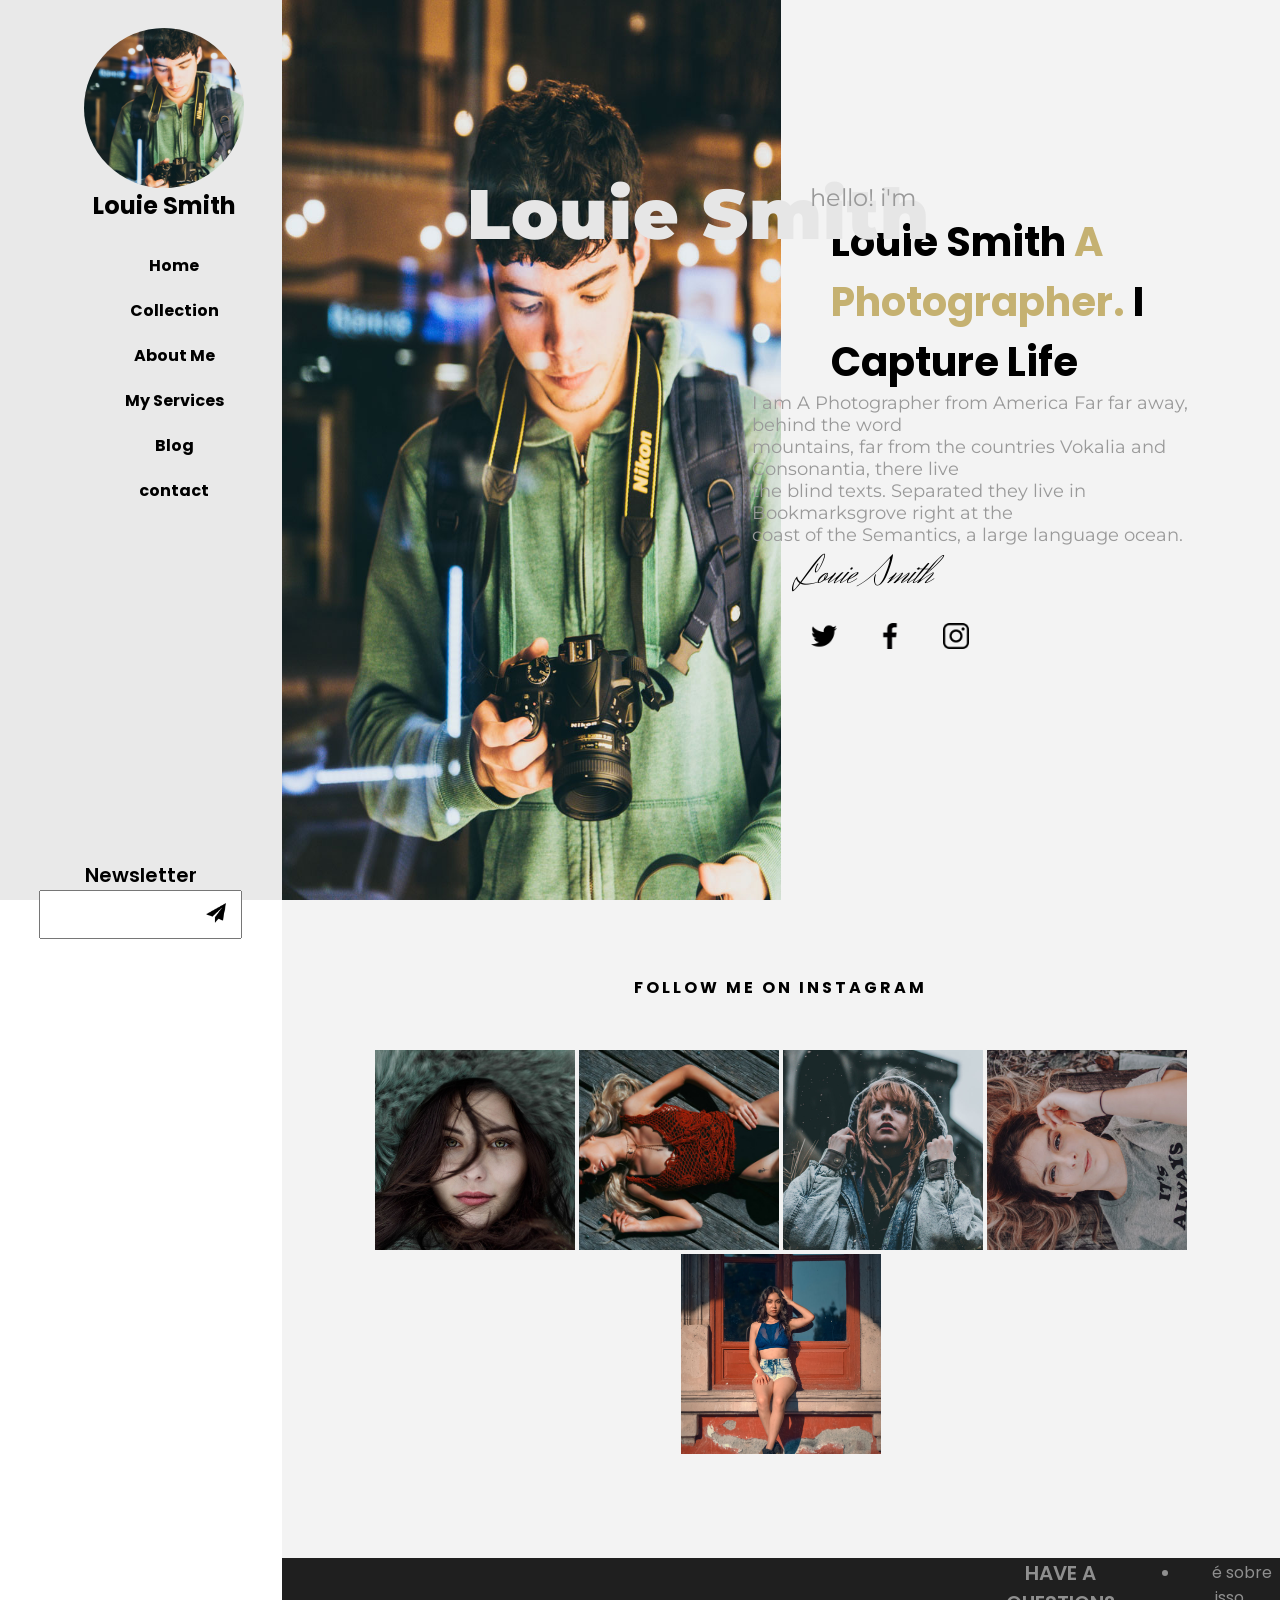
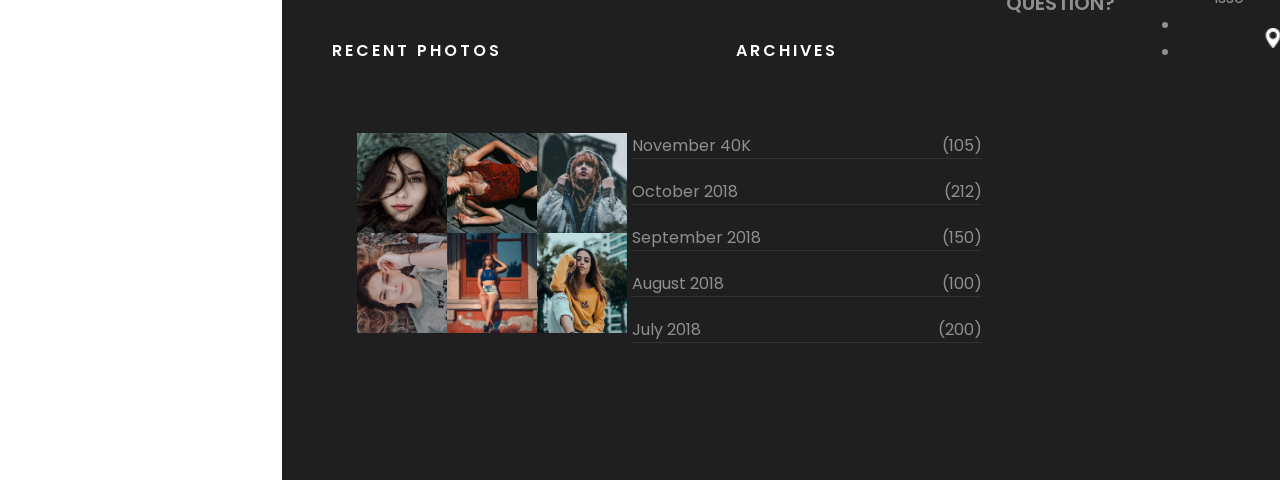
<file: index.html>
<!DOCTYPE html>
<html lang="en">
<head>
    <meta charset="UTF-8">
    <meta name="viewport" content="width=device-width, initial-scale=1.0">
    <title>Louie fotografo</title>
    <link rel="preconnect" href="https://fonts.googleapis.com">
<link rel="preconnect" href="https://fonts.gstatic.com" crossorigin>
<link href="https://fonts.googleapis.com/css2?family=Herr+Von+Muellerhoff&family=Montserrat:ital,wght@0,100..900;1,100..900&family=Poppins:ital,wght@0,100;0,200;0,300;0,400;0,500;0,600;0,700;0,800;0,900;1,100;1,200;1,300;1,400;1,500;1,600;1,700;1,800;1,900&display=swap" rel="stylesheet">
    <link rel="preconnect" href="https://fonts.googleapis.com">
<link rel="preconnect" href="https://fonts.gstatic.com" crossorigin>
<link href="https://fonts.googleapis.com/css2?family=Montserrat:ital,wght@0,100..900;1,100..900&family=Poppins:ital,wght@0,100;0,200;0,300;0,400;0,500;0,600;0,700;0,800;0,900;1,100;1,200;1,300;1,400;1,500;1,600;1,700;1,800;1,900&display=swap" rel="stylesheet">
    <link rel="preconnect" href="https://fonts.googleapis.com">
<link rel="preconnect" href="https://fonts.gstatic.com" crossorigin>
<link href="https://fonts.googleapis.com/css2?family=Montserrat:ital,wght@0,100..900;1,100..900&display=swap" rel="stylesheet">
    <link rel="stylesheet" href="style.css">
</head>
<body>
    <header>
       <div class="menu">
            <img id="pfp" src="img/author.jpg" alt="">
            <h1>Louie Smith</h1>

            <ul>
                <li><a href="">Home</a></li>
                <li><a href="">Collection</a></li>
                <li><a href="">About Me</a></li>
                <li><a href="">My Services</a></li>
                <li><a href="">Blog</a></li>
                <li><a href="">contact</a></li>
            </ul>
       </div>

       <footer>
        <img src="img/send.png" alt="aviaum">
            <h1>Newsletter</h1>
            <div>
                <input type="text">
            </div>

       </footer>
    </header>

    <section>
            <img src="img/author.jpg" alt="">

            <div id="main-txt">
                <span>Louie Smith</span>
                <h1 id="h1-direita">hello! i'm</h1>
                <h2>Louie Smith <i>A Photographer.</i> I Capture Life</h2>
                <p>I am A Photographer from America Far far away, behind the word <br> mountains, far from the countries Vokalia and Consonantia, there live <br> the blind texts. Separated they live in Bookmarksgrove right at the <br> coast of the Semantics, a large language ocean.</p>
                <h3>Louie Smith</h3>
                <div class="social-media">
                    <img src="img/twitter.png" alt="xuiter">
                    <img src="img/facebook-app-symbol.png" alt="faicbuc">
                    <img src="img/instagram.png" alt="istagrao">
                </div>
            </div>
    </section>
    <div class="fotos-instagram">
        <h1>FOLLOW ME ON INSTAGRAM</h1>
        <div>
            <img src="img/image_1.jpg" alt="">
            <img src="img/image_2.jpg" alt="">
            <img src="img/image_3.jpg" alt="">
            <img src="img/image_4.jpg" alt="">
            <img src="img/image_5.jpg" alt="">
        </div>
    </div>

    <footer class="footerzao">
        <div class="trem-do-footer">
            <div id="footer-item-1">
                <h1>RECENT PHOTOS</h1>
                <div id="grid-fotos">
                    <img src="img/image_1.jpg" alt="">
                    <img src="img/image_2.jpg" alt="">
                    <img src="img/image_3.jpg" alt="">
                    <img src="img/image_4.jpg" alt="">
                    <img src="img/image_5.jpg" alt="">
                    <img src="img/image_6.jpg" alt="">
                </div>
            </div>
            
            <div id="footer-item-2">
                <h1>ARCHIVES</h1>
                <ul>
                    <li>November 40K <span>(105)</span></li>
                    <li>October 2018 <span>(212)</span></li>
                    <li>September 2018 <span>(150)</span></li>
                    <li>August 2018 <span>(100)</span></li>
                    <li>July 2018 <span>(200)</span></li>
                
                </ul>
            </div id="footer-item-3">
                <h1>HAVE A QUESTION?</h1>
                <ul>
                    <li><img src="img/maps-and-flags.png" alt=""> <span>é sobre isso </span></li>
                    <li><img src="img/phone-receiver-silhouette.png" alt=""> <span></span></li>
                    <li><img src="img/letter.png" alt=""> <span></span></li>
                </ul>
            <div>

            </div>
        </div>
    </footer>


</body>
</html>
</file>
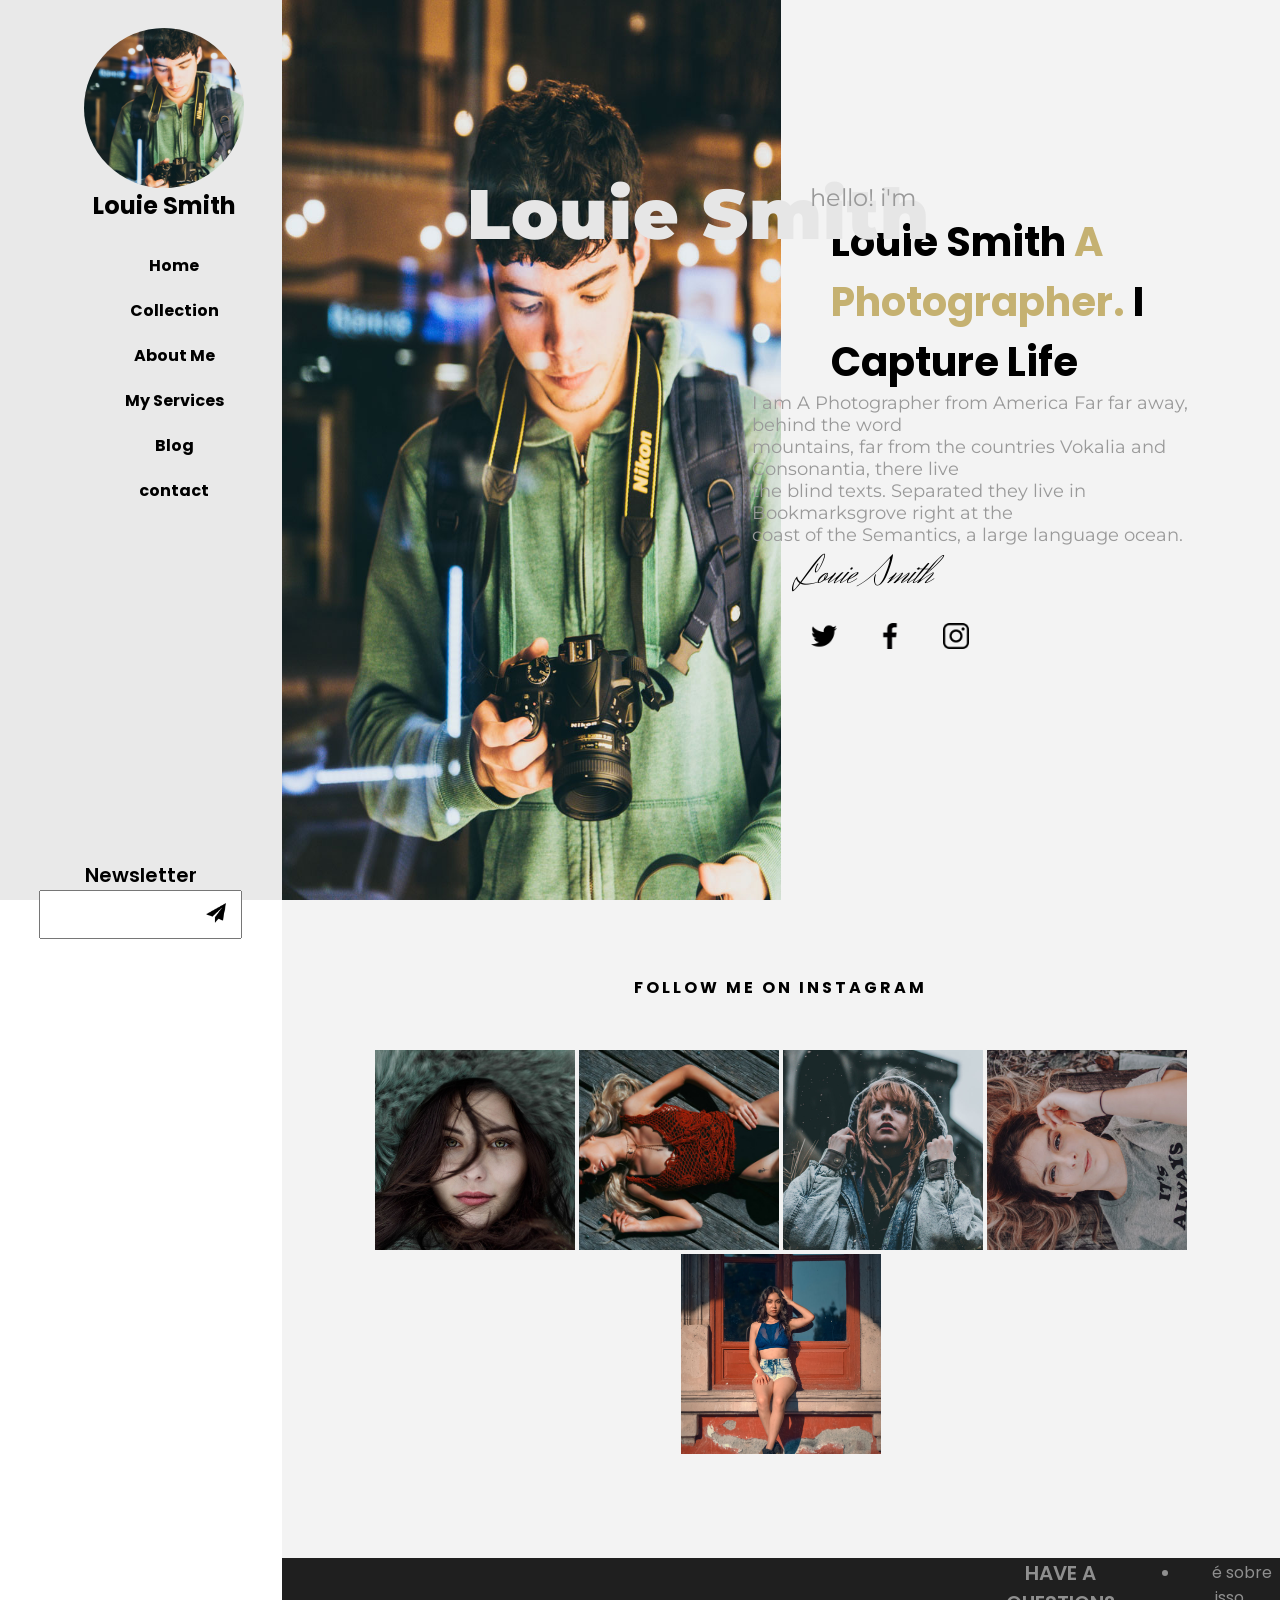
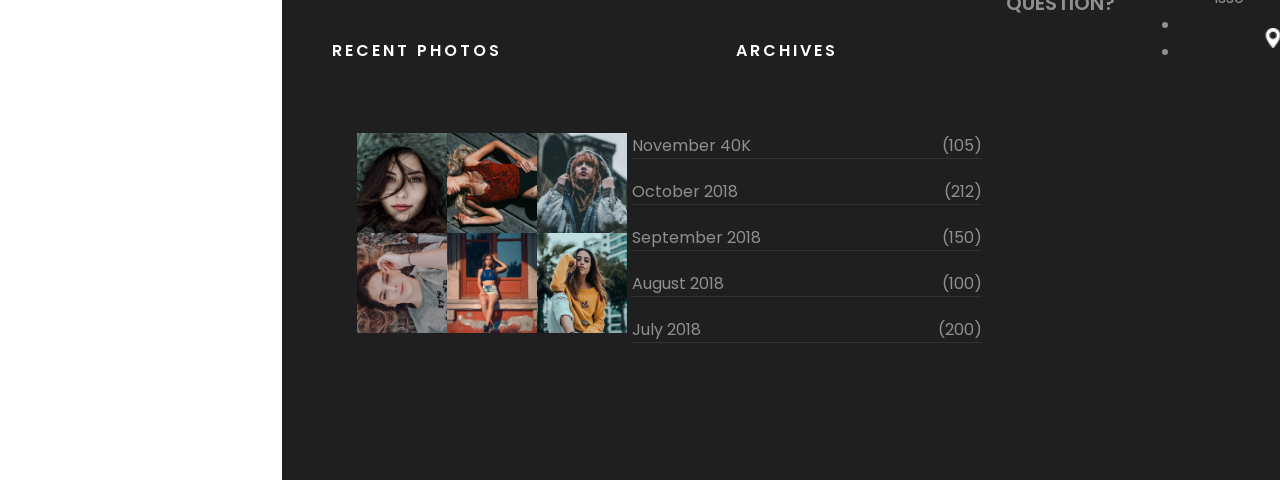
<file: index (1).html>
<!DOCTYPE html>
<html lang="en">
<head>
    <meta charset="UTF-8">
    <meta name="viewport" content="width=device-width, initial-scale=1.0">
    <title>Louie fotografo</title>
    <link rel="preconnect" href="https://fonts.googleapis.com">
<link rel="preconnect" href="https://fonts.gstatic.com" crossorigin>
<link href="https://fonts.googleapis.com/css2?family=Herr+Von+Muellerhoff&family=Montserrat:ital,wght@0,100..900;1,100..900&family=Poppins:ital,wght@0,100;0,200;0,300;0,400;0,500;0,600;0,700;0,800;0,900;1,100;1,200;1,300;1,400;1,500;1,600;1,700;1,800;1,900&display=swap" rel="stylesheet">
    <link rel="preconnect" href="https://fonts.googleapis.com">
<link rel="preconnect" href="https://fonts.gstatic.com" crossorigin>
<link href="https://fonts.googleapis.com/css2?family=Montserrat:ital,wght@0,100..900;1,100..900&family=Poppins:ital,wght@0,100;0,200;0,300;0,400;0,500;0,600;0,700;0,800;0,900;1,100;1,200;1,300;1,400;1,500;1,600;1,700;1,800;1,900&display=swap" rel="stylesheet">
    <link rel="preconnect" href="https://fonts.googleapis.com">
<link rel="preconnect" href="https://fonts.gstatic.com" crossorigin>
<link href="https://fonts.googleapis.com/css2?family=Montserrat:ital,wght@0,100..900;1,100..900&display=swap" rel="stylesheet">
    <link rel="stylesheet" href="style.css">
</head>
<body>
    <header>
       <div class="menu">
            <img id="pfp" src="img/author.jpg" alt="">
            <h1>Louie Smith</h1>

            <ul>
                <li><a href="">Home</a></li>
                <li><a href="">Collection</a></li>
                <li><a href="">About Me</a></li>
                <li><a href="">My Services</a></li>
                <li><a href="">Blog</a></li>
                <li><a href="">contact</a></li>
            </ul>
       </div>

       <footer>
        <img src="img/send.png" alt="aviaum">
            <h1>Newsletter</h1>
            <div>
                <input type="text">
            </div>

       </footer>
    </header>

    <section>
            <img src="img/author.jpg" alt="">

            <div id="main-txt">
                <span>Louie Smith</span>
                <h1 id="h1-direita">hello! i'm</h1>
                <h2>Louie Smith <i>A Photographer.</i> I Capture Life</h2>
                <p>I am A Photographer from America Far far away, behind the word <br> mountains, far from the countries Vokalia and Consonantia, there live <br> the blind texts. Separated they live in Bookmarksgrove right at the <br> coast of the Semantics, a large language ocean.</p>
                <h3>Louie Smith</h3>
                <div class="social-media">
                    <img src="img/twitter.png" alt="xuiter">
                    <img src="img/facebook-app-symbol.png" alt="faicbuc">
                    <img src="img/instagram.png" alt="istagrao">
                </div>
            </div>
    </section>
    <div class="fotos-instagram">
        <h1>FOLLOW ME ON INSTAGRAM</h1>
        <div>
            <img src="img/image_1.jpg" alt="">
            <img src="img/image_2.jpg" alt="">
            <img src="img/image_3.jpg" alt="">
            <img src="img/image_4.jpg" alt="">
            <img src="img/image_5.jpg" alt="">
        </div>
    </div>

    <footer class="footerzao">
        <div class="trem-do-footer">
            <div id="footer-item-1">
                <h1>RECENT PHOTOS</h1>
                <div id="grid-fotos">
                    <img src="img/image_1.jpg" alt="">
                    <img src="img/image_2.jpg" alt="">
                    <img src="img/image_3.jpg" alt="">
                    <img src="img/image_4.jpg" alt="">
                    <img src="img/image_5.jpg" alt="">
                    <img src="img/image_6.jpg" alt="">
                </div>
            </div>
            
            <div id="footer-item-2">
                <h1>ARCHIVES</h1>
                <ul>
                    <li>November 40K <span>(105)</span></li>
                    <li>October 2018 <span>(212)</span></li>
                    <li>September 2018 <span>(150)</span></li>
                    <li>August 2018 <span>(100)</span></li>
                    <li>July 2018 <span>(200)</span></li>
                
                </ul>
            </div id="footer-item-3">
                <h1>HAVE A QUESTION?</h1>
                <ul>
                    <li><img src="img/maps-and-flags.png" alt=""> <span>é sobre isso </span></li>
                    <li><img src="img/phone-receiver-silhouette.png" alt=""> <span></span></li>
                    <li><img src="img/letter.png" alt=""> <span></span></li>
                </ul>
            <div>

            </div>
        </div>
    </footer>


</body>
</html>
</file>
<file: style.css>
* {
    margin: 0%;
    transition: 0.5s;
}

header{
    height: 100vh; /* pra altura % nao funciona, tem que usar vh :) */
    width: 22%;
    background-color: #e9e9e9;
    position: fixed;
}

section{
    display: flex;
    height: 100vh;
    margin-left: 22%;
    width: 78%;
    background-color: #f3f3f3;
}

/* se vira pra transformar essa joça num slide show */
section img{ 
    width: 50%;
    height: 100vh;
}

#main-txt{
    height: 100vh;
    display: flex;
    justify-content: center;
    align-items: center;
    flex-direction: column;
    margin: 10px;
}

#h1-direita{
    font-family: "Montserrat";
    font-weight: 400;
    color: rgb(153, 153, 153);
    position: relative;
    right: 35%;
}

h2{
    font-family: 'Poppins';
    font-size: 40px;
    margin-left: 40px;
}

h2 i{
    color: rgb(197, 177, 113);
    font-style: normal;
}

#main-txt p{
    font-family: "Montserrat";
    color: rgb(153, 153, 153);
    font-size: 18px;
    position: relative;
    right: 8%;
}

h3{
    font-family: "Herr Von Muellerhoff";
    font-weight: 400;
    font-size: 40px;   
    position: relative;
    right: 35%;
}

#main-txt ul{   
    position: relative;
    right: 35%;
}

#main-txt li{
    list-style: none;
    display: inline-block;
    margin-left: 20px;
}

#main-txt span{
    font-size: 70px;
    color: #e6e6e6;
    font-family: "Montserrat";
    font-weight: 900;
    letter-spacing: 1px;
    position: absolute;
    top: 19%;
    right: 350px;

}

.social-media{
    height: 15vh;
    width: 100%;
    display: flex;
}

.social-media img{
    height: 26px;
    width: 26px;
    padding: 20px;
}

/* aqui ta os negocio da esquerda tlgd */

.menu{
    display: flex;
    width: 180px;
    margin: 30%;
    margin-top: 10%;
    justify-content: center;
    flex-direction: column;
    font-family: "Poppins";
    margin-bottom: 300px;
}

#pfp{
    width: 160px;
    height: 160px;
    border-radius: 50%;
    object-fit: cover;
}

.menu h1{
    width: 160px;
    font-weight: 700;
    font-size: 24px;
    text-align: center;
}

.menu ul{
    padding: 20px;
}

.menu li{
    padding: 10px;
    list-style: none;
    font-weight: 700;
    font-size: 16px;
    text-align: center;
}

.menu a{
    color: black;
    text-decoration: none;
}

a:hover{
    text-decoration: underline;
}

footer{
    text-align: center;
    font-family: "Poppins";
}

footer h1{
    font-weight: 600;
    font-size: 20px;
}

footer input{
    padding: 15px;
}

footer img{
    position: relative;
    top: 70px;
    left: 75px;

    height: 20px;
    width: 20px;
}

/* coisas mais pra baixo da primeira tela tlgd*/

.fotos-instagram{
    margin-left: 22%;
    width: 78%;
    background-color: #f3f3f3;
}

.fotos-instagram h1{
    text-align: center;
    font-size: 16px;
    font-weight: 700;
    letter-spacing: 3px;
    font-family: 'Poppins';
    padding-top: 75px;
    padding-bottom: 50px;
}

.fotos-instagram div{
    text-align: center;
    padding-bottom: 100px;
}

.fotos-instagram img{
    height: 200px;
    width: 200px;
    object-fit: cover;
}

/* footerzão aqui ta aqui tlgd */

.footerzao{
    display: flex;
    justify-content: center;
    margin-left: 22%;
    background-color: rgb(31, 31, 31);
    color: rgba(255, 255, 255, 0.5);
    height: 58vh;
}

.trem-do-footer{
    display: flex;
    justify-content: center;
}

#footer-item-1{
    height: 300px;
    width: 300px;
}

#footer-item-1 h1{
    margin-top: 80px;
    color: white;
    font-size: 16px;
    font-weight: 600;
    letter-spacing: 3px;
}

#grid-fotos{
    height: 200px;  
    width: 270px;;
    display: flex;
    flex-wrap: wrap;
    justify-content: center;
    
}

#grid-fotos img{
    height: 100px;
    width: 90px;
    object-fit: cover;
}

#footer-item-2{
    margin-left: 40px;
}

#footer-item-2 h1{
    margin-top: 80px;
    color: white;
    font-size: 16px;
    font-weight: 600;
    letter-spacing: 3px;
    padding-bottom: 50px;
}

#footer-item-2 li{
    width: 350px;
    list-style: none;
    padding-top: 20px;
    display: flex;
    justify-content: space-between;
    border-bottom: 1px solid rgba(68, 68, 68, 0.5);
}
</file>
